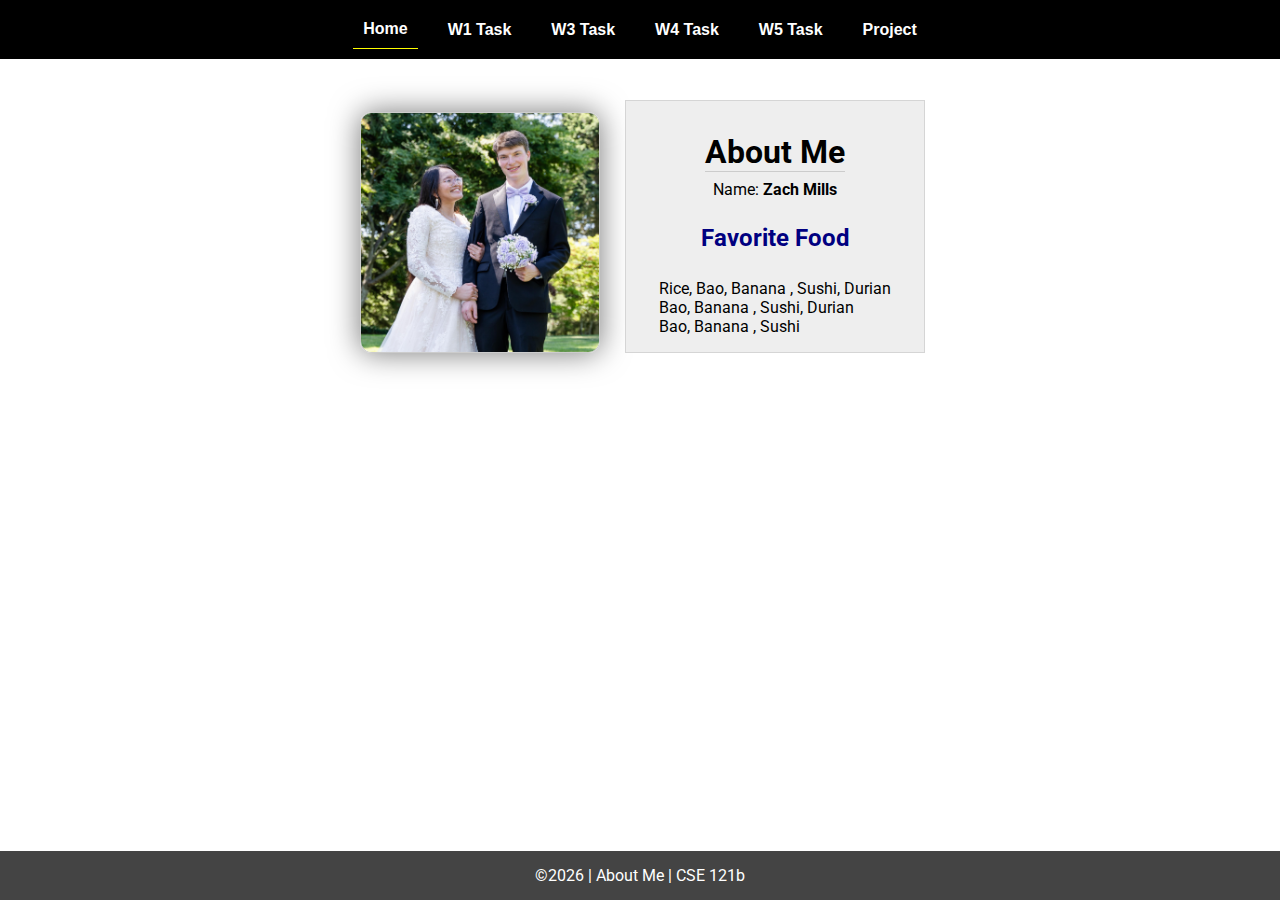
<file: index.html>
<!DOCTYPE html>
<html lang="en">

<head>
  <meta charset="UTF-8">
  <meta name="viewport" content="width=device-width, initial-scale=1.0">
  <title>About Me | CSE 121b | W02: Programming Tasks</title>
  <link rel="preconnect" href="https://fonts.googleapis.com">
  <link rel="preconnect" href="https://fonts.gstatic.com" crossorigin>
  <link href="https://fonts.googleapis.com/css2?family=Roboto:wght@400;600&display=swap"
    rel="stylesheet">
  <link rel="stylesheet" href="styles/main.css">
</head>

<body>
  <nav>
    <ul id="menu">
      <li><a id="toggleMenu">&equiv;</a></li>
      <li><a href="index.html" class="active">Home</a></li>
      <li><a href="w01-task.html">W1 Task</a></li>
      <li><a href="w03-task.html">W3 Task</a></li>
      <li><a href="w04-task.html">W4 Task</a></li>
      <li><a href="w05-task.html">W5 Task</a></li>
      <li><a href="project.html">Project</a></li>
    </ul>
  </nav>
  <main id="home">
    <picture>
      <img src="images/placeholder.png" alt="Placeholder Image">
    </picture>
    <section>
      <h1>About Me</h1>
      <div class="info">Name: <span id="name"></span></div>
      <h2>Favorite Food</h2>
      <div class="block" id="food"></div>
    </section>
  </main>
  <footer>
    &copy;<span id="year"></span> | About Me | CSE 121b
  </footer>
  <script src="scripts/main.js"></script>
  <script src="scripts/w02-task.js"></script>
</body>

</html>
</file>
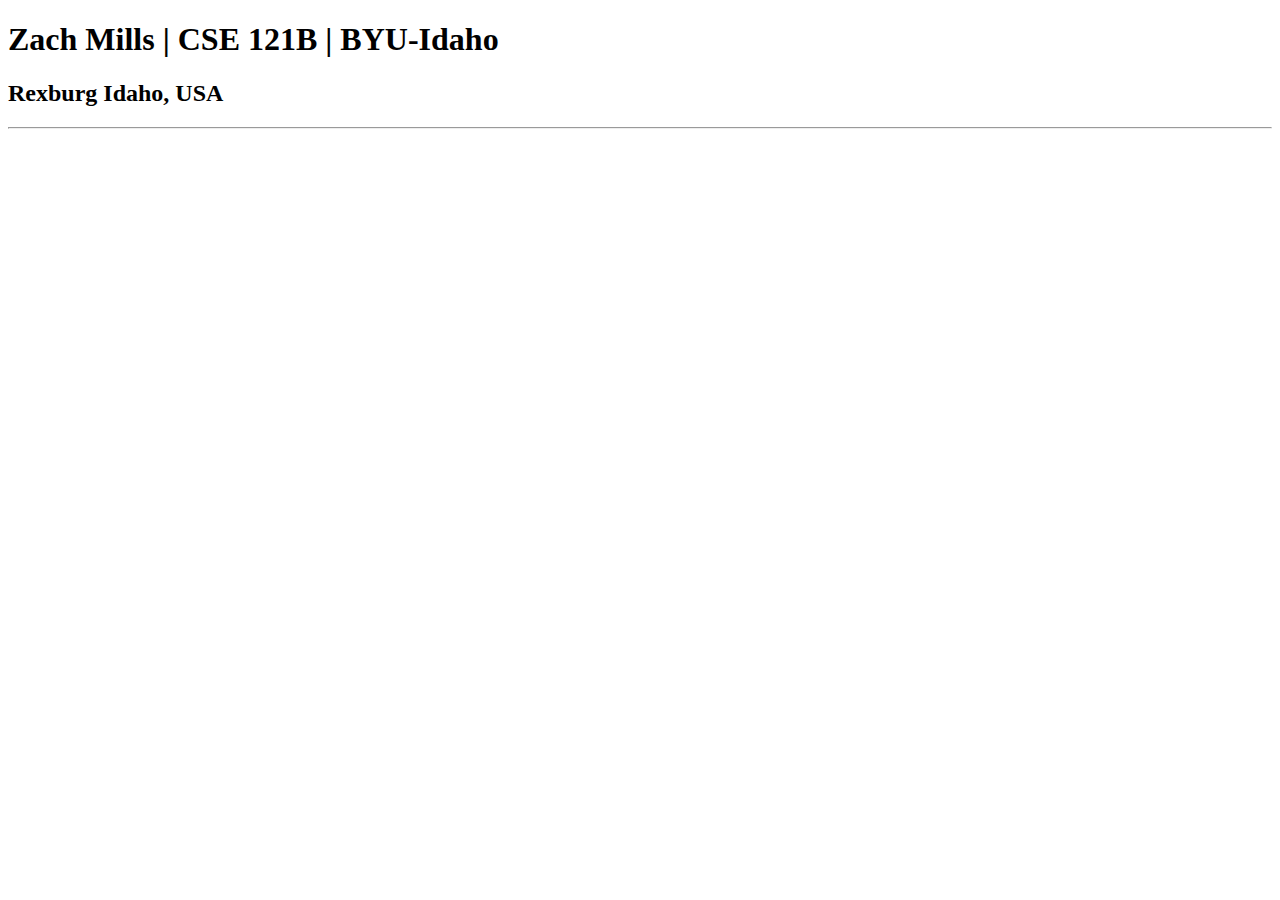
<file: index-old.html>
<!DOCTYPE html>
<html lang="en">
<head>
    <!-- https://zachmills2023.github.io/cse121b/ -->
    <meta charset="UTF-8">
    <meta name="viewport" content="width=device-width, initial-scale=1.0">
    <title>Zach Mills | CSE 121B | BYU-Idaho</title>
</head>
<body>
    <h1>Zach Mills | CSE 121B | BYU-Idaho</h1>
    <h2>Rexburg Idaho, USA</h2>
    <hr>
</body>
</html>
</file>
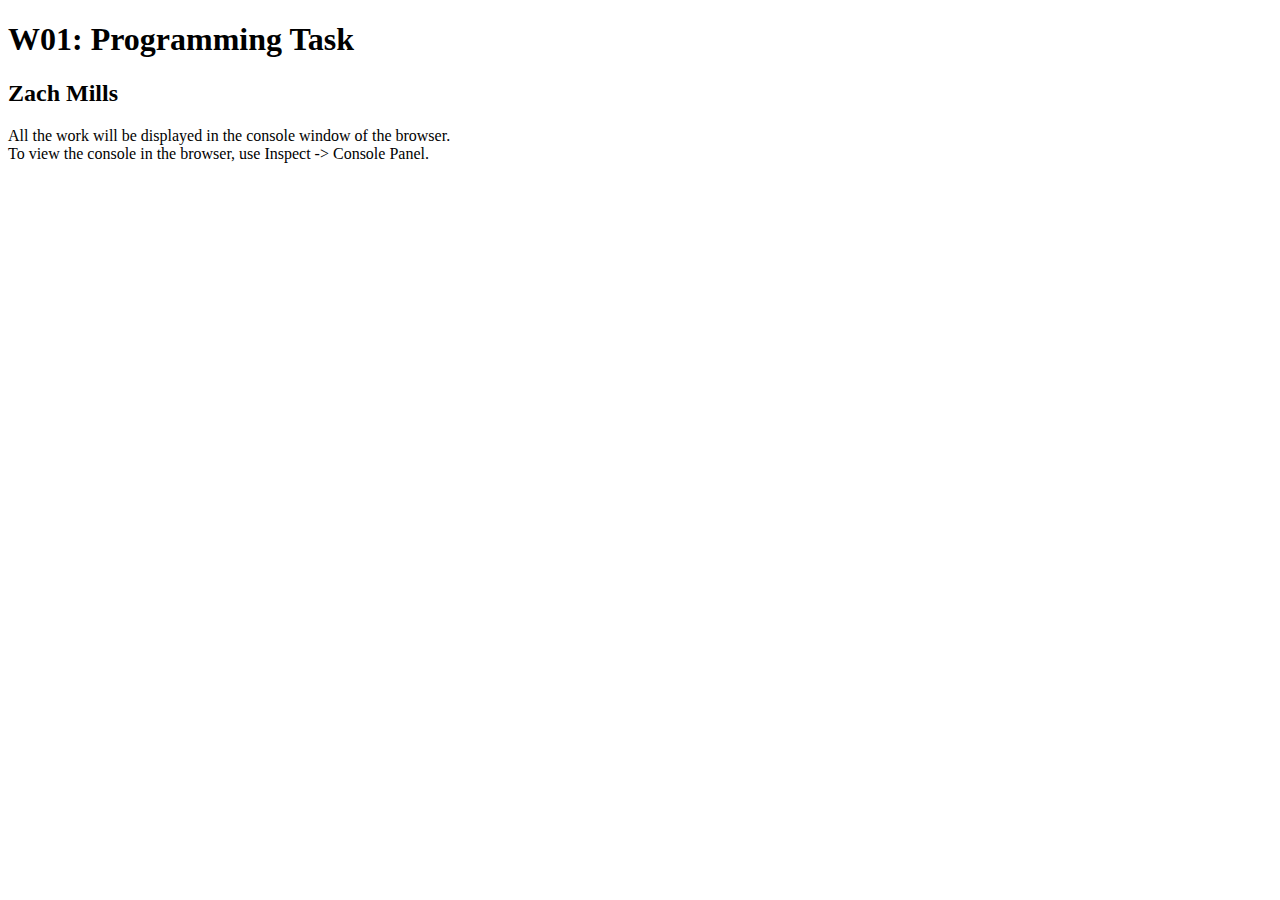
<file: w01-task.html>
<!DOCTYPE html>
<html lang="en">

<head>
  <meta charset="UTF-8">
  <meta name="viewport" content="width=device-width, initial-scale=1.0">
  <title>W01: Programming Task</title>
  <!-- https://zachmills2023.github.io/cse121b/w01-task.html -->
</head>

<body>
  <h1>W01: Programming Task</h1>
  <h2>Zach Mills</h2>
  <p>All the work will be displayed in the console window of the browser.
    <br>To view the console in the browser, use Inspect -> Console Panel.
  </p>

  <script src="w01-task.js"></script>

</body>
</html>
</file>
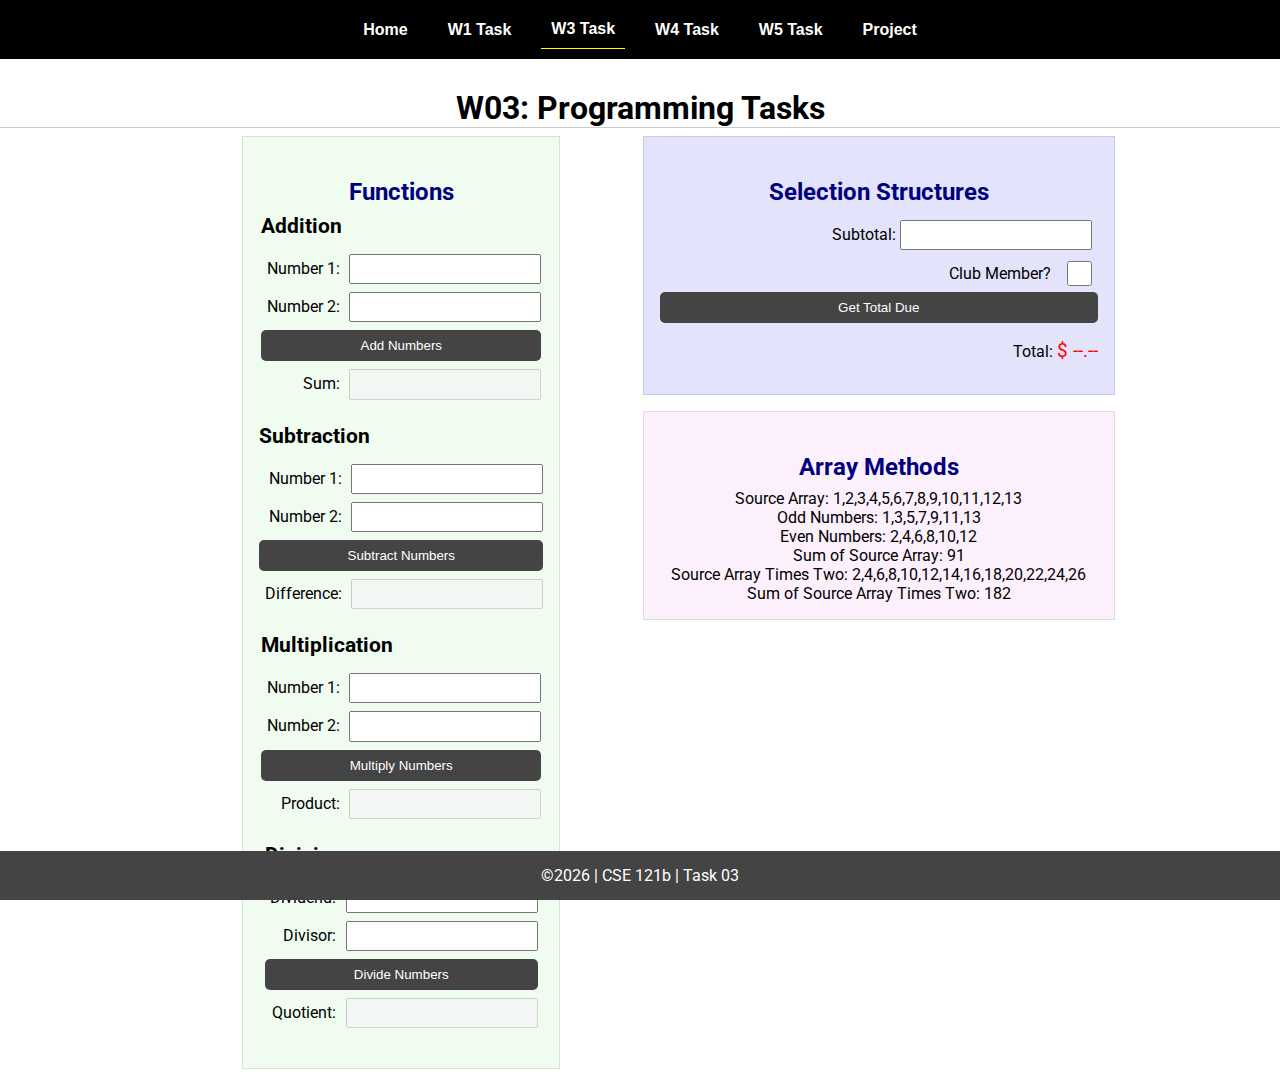
<file: w03-task.html>
<!DOCTYPE html>
<html lang="en">

<head>
    <meta charset="UTF-8">
    <meta name="viewport" content="width=device-width, initial-scale=1.0">
    <title>CSE 121b | W03: Programming Tasks</title>
    <link rel="preconnect" href="https://fonts.googleapis.com">
    <link rel="preconnect" href="https://fonts.gstatic.com" crossorigin>
    <link href="https://fonts.googleapis.com/css2?family=Roboto:wght@400;600&display=swap"
        rel="stylesheet">
    <link rel="stylesheet" href="styles/main.css">
</head>

<body>
    <nav>
        <ul id="menu">
            <li><a id="toggleMenu">&equiv;</a></li>
            <li><a href="index.html">Home</a></li>
            <li><a href="w01-task.html">W1 Task</a></li>
            <li><a href="w03-task.html" class="active">W3 Task</a></li>
            <li><a href="w04-task.html">W4 Task</a></li>
            <li><a href="w05-task.html">W5 Task</a></li>
            <li><a href="project.html">Project</a></li>
        </ul>
    </nav>>
    <header>
        <h1>W03: Programming Tasks</h1>
    </header>
    <main id="task3">
        <section id="section1">
            <h2>Functions</h2>
            <article>
                <h3>Addition</h3>
                <div>
                    <label for="add1">Number 1:</label>
                    <input type="text" id="add1" name="add1">
                </div>
                <div>
                    <label for="add2">Number 2:</label>
                    <input type="text" id="add2" name="add2">
                </div>
                <div>
                    <input type="button" id="addNumbers" value="Add Numbers">
                </div>
                <div>
                    <label for="sum">Sum:</label>
                    <input type="text" id="sum" name="sum" disabled>
                </div>
            </article>
            <article>
                <h3>Subtraction</h3>
                <div>
                    <label for="subtract1">Number 1:</label>
                    <input type="text" id="subtract1" name="subtract1">
                </div>
                <div>
                    <label for="subtract2">Number 2:</label>
                    <input type="text" id="subtract2" name="subtract2">
                </div>
                <div>
                    <input type="button" id="subtractNumbers" value="Subtract Numbers">
                </div>
                <div>
                    <label for="difference">Difference:</label>
                    <input type="text" id="difference" name="difference" disabled>
                </div>
            </article>
            <article>
                <h3>Multiplication</h3>
                <div>
                    <label for="factor1">Number 1:</label>
                    <input type="text" id="factor1" name="factor1">
                </div>
                <div>
                    <label for="factor2">Number 2:</label>
                    <input type="text" id="factor2" name="factor2">
                </div>
                <div>
                    <input type="button" id="multiplyNumbers" value="Multiply Numbers">
                </div>
                <div>
                    <label for="product">Product:</label>
                    <input type="text" id="product" name="product" disabled>
                </div>
            </article>
            <article>
                <h3>Division</h3>
                <div>
                    <label for="dividend">Dividend:</label>
                    <input type="text" id="dividend" name="dividend">
                </div>
                <div>
                    <label for="divisor">Divisor:</label>
                    <input type="text" id="divisor" name="divisor">
                </div>
                <div>
                    <input type="button" id="divideNumbers" value="Divide Numbers">
                </div>
                <div>
                    <label for="quotient">Quotient:</label>
                    <input type="text" id="quotient" name="quotient" disabled>
                </div>
            </article>
        </section>
        <div>
            <section id="section2">
                <h2>Selection Structures</h2>
                <label class="right">Subtotal:
                    <input type="number" id="subtotal" size="5">
                </label>
                <label class="middle right">
                    Club Member?
                    <input type="checkbox" id="member">
                </label>
                <div class="right">
                    <input type="button" id="getTotal" value="Get Total Due">
                </div>
                <div class="right">Total:
                    <span class="larger" id="total">$ --.--</span>
                </div>
            </section>
            <section id="section3">
                <h2>Array Methods</h2>
                <p>
                    Source Array: <span id="array"></span>
                </p>
                <p>
                    Odd Numbers: <span id="odds"></span>
                </p>
                <p>
                    Even Numbers: <span id="evens"></span>
                </p>
                <p>
                    Sum of Source Array: <span id="sumOfArray"></span>
                </p>
                <p>
                    Source Array Times Two: <span id="multiplied"></span>
                </p>
                <p>
                    Sum of Source Array Times Two: <span id="sumOfMultiplied"></span>
                </p>
            </section>
        </div>
    </main>
    <footer>
        &copy;<span id="year"></span> | CSE 121b | Task 03
    </footer>
    <script src="scripts/main.js"></script>
    <script>
        document.getElementById("year").innerHTML = new Date().getFullYear();
    </script>
    <script src="scripts/w03-task.js"></script>
</body>

</html>
</file>
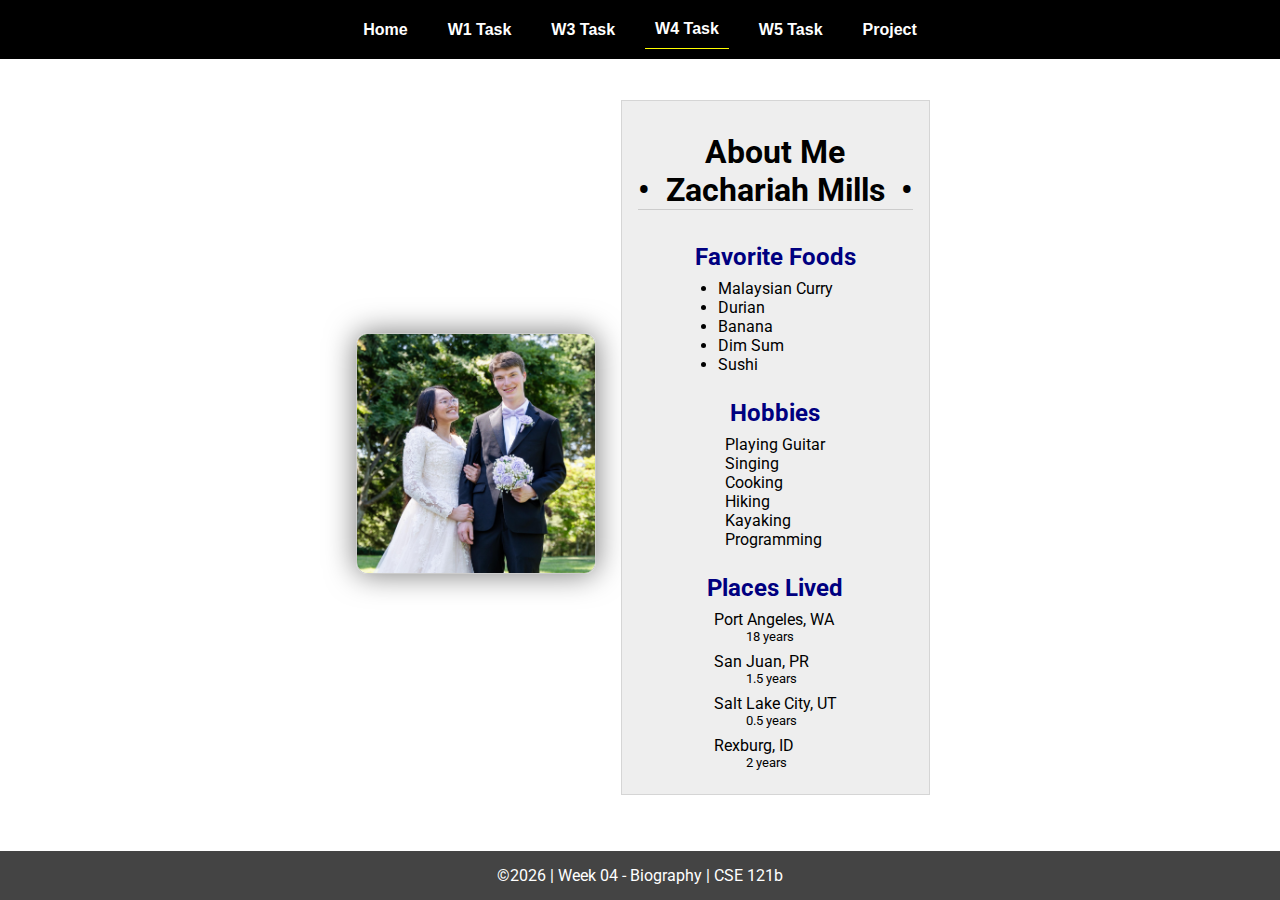
<file: w04-task.html>
<!DOCTYPE html>
<html lang="en">

<head>
  <meta charset="UTF-8">
  <meta name="viewport" content="width=device-width, initial-scale=1.0">
  <title>CSE 121b | W04: Programming Tasks</title>
  <link rel="preconnect" href="https://fonts.googleapis.com">
  <link rel="preconnect" href="https://fonts.gstatic.com" crossorigin>
  <link href="https://fonts.googleapis.com/css2?family=Roboto:wght@400;600&display=swap"
    rel="stylesheet">
  <link rel="stylesheet" href="styles/main.css">
</head>

<body>
  <nav>
    <ul id="menu">
      <li><a id="toggleMenu">&equiv;</a></li>
      <li><a href="index.html">Home</a></li>
      <li><a href="w01-task.html">W1 Task</a></li>
      <li><a href="w03-task.html">W3 Task</a></li>
      <li><a href="w04-task.html" class="active">W4 Task</a></li>
      <li><a href="w05-task.html">W5 Task</a></li>
      <li><a href="project.html">Project</a></li>
    </ul>
  </nav>
  <main id="home">
    <picture>
      <img id="photo" src="images/placeholder.png" alt="Placeholder Image">
    </picture>
    <section>
      <h1>About Me<br>• &nbsp;<span id="name"></span>&nbsp; •</h1>
      <h2>Favorite Foods</h2>
      <ul id="favorite-foods"></ul>
      <h2>Hobbies</h2>
      <ul id="hobbies"></ul>
      <h2>Places Lived</h2>
      <dl id="places-lived"></dl>
    </section>
  </main>

  <footer>
    &copy;<span id="year"></span> | Week 04 - Biography | CSE 121b
  </footer>
  <script src="scripts/main.js"></script>
  <script>
    document.getElementById("year").innerHTML = new Date().getFullYear();
  </script>
  <script src="scripts/w04-task.js"></script>
</body>

</html>
</file>
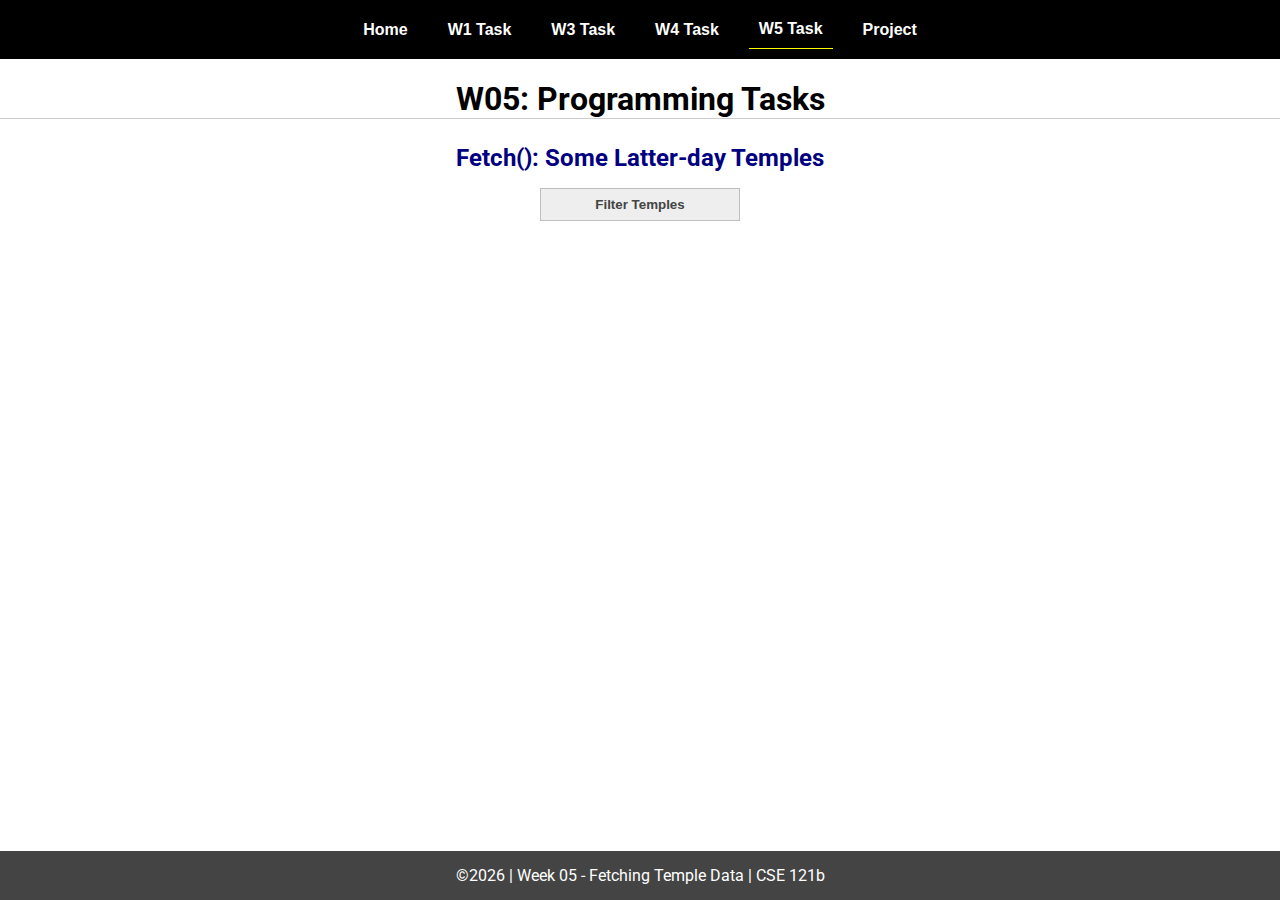
<file: w05-task.html>
<!DOCTYPE html>
<html lang="en">

<head>
  <meta charset="UTF-8">
  <meta name="viewport" content="width=device-width, initial-scale=1.0">
  <title>CSE 121b | W05: Programming Tasks</title>
  <link rel="preconnect" href="https://fonts.googleapis.com">
  <link rel="preconnect" href="https://fonts.gstatic.com" crossorigin>
  <link href="https://fonts.googleapis.com/css2?family=Roboto:wght@400;600&display=swap"
    rel="stylesheet">
  <link rel="stylesheet" href="styles/main.css">
</head>

<body>
  <nav>
    <ul id="menu">
      <li><a id="toggleMenu">&equiv;</a></li>
      <li><a href="index.html">Home</a></li>
      <li><a href="w01-task.html">W1 Task</a></li>
      <li><a href="w03-task.html">W3 Task</a></li>
      <li><a href="w04-task.html">W4 Task</a></li>
      <li><a href="w05-task.html" class="active">W5 Task</a></li>
      <li><a href="project.html">Project</a></li>
    </ul>
  </nav>
  <main id="gridly">
    <h1>W05: Programming Tasks</h1>
    <h2>Fetch(): Some Latter-day Temples</h2>

    <select id="sortBy" title="Choose a data filter.">
      <option value="" disabled selected>Filter Temples</option>
      <option value="utah">Utah</option>
      <option value="notutah">Outside of Utah</option>
      <option value="older">Built Before 1950</option>
      <option value="all">No Filter</option>
    </select>

    <div id="temples">
    </div>
  </main>


  <footer>
    &copy;<span id="year"></span> | Week 05 - Fetching Temple Data | CSE 121b
  </footer>
  <script src="scripts/main.js"></script>
  <script>
    document.getElementById("year").innerHTML = new Date().getFullYear();
  </script>
  <script src="scripts/w05-task.js"></script>
</body>

</html>
</file>
<file: styles/main.css>
/* Universal Selector */
* {
    margin: 0;
    padding: 0;
    box-sizing: border-box;
}

/* HTML Selectors */
body {
    font-family: 'Roboto', Helvetica, sans-serif;
}

nav {
    background-color: black;
    width: 100%;
    position: fixed;
    top: 0;
}

nav ul {
    display: flex;
    flex-direction: column;
    align-items: center;
    max-width: -moz-fit-content;
    max-width: fit-content;
    margin: 0 auto;
}

nav ul li {
    flex: 1 1 auto;
}

nav ul li:first-child {
    display: block;
    font-size: 2rem;
}

nav ul li:first-child a {
    padding: 1px 10px;
}

nav ul li {
    display: none;
    list-style: none;
    margin: 10px;
}

nav ul li a {
    display: block;
    padding: 10px;
    text-decoration: none;
    font-weight: 600;
    color: white;
    text-align: center;
    font-family: 'Arial Narrow', Arial, sans-serif;
}

nav ul li a:hover {
    background-color: #efefef;
    color: black;
}

h1,
h2 {
    text-align: center;
    margin: 1rem 0 .5rem;
}

h1 {
    border-bottom: 1px solid #ccc;
}

#gridly h1 {
    margin-top: 80px;
}

h2 {
    font-size: 1.5rem;
    color: navy;
    text-align: center;
    margin-top: 25px;
}

h3 {
    font-size: 1.3rem;
    margin-bottom: 1rem;
}

header {
    margin-top: 70px;
}

picture {
    margin: 0 auto;
}

picture img {
    width: 240px;
    height: auto;
    border-radius: 5%;
    border: 1px solid #ccc;
    box-shadow: 0 0 30px #777;
}

section {
    display: flex;
    flex-direction: column;
    align-items: center;
    margin: 0 auto 1rem;
    border: 1px solid rgba(0, 0, 0, .1);
    padding: 1rem;
    background-color: #eee;
}

article {
    margin-bottom: 1rem;
}

article div {
    margin-bottom: .5rem;
    text-align: right;
}

label {
    padding: .35rem;
}

input {
    padding: .35rem;
}

input[type="button"] {
    padding: .5rem;
    background-color: #444;
    color: white;
    border: none;
    border-radius: 5px;
    cursor: pointer;
    width: 100%
}

input[type="checkbox"] {
    width: 25px;
    height: 25px;
}

dt {
    font-weight: 700;
}

dt::before {
    content: "ðŸ˜ï¸ ";
}

dd {
    margin: 0 0 .5rem 2rem;
    font-size: smaller;
}

footer {
    background-color: #444;
    color: white;
    padding: 15px;
    text-align: center;
    width: 100%;
    position: fixed;
    bottom: 0;
}

/* Class Selectors */
.active {
    border-bottom: 1px solid yellow;
}

.open li {
    display: block;
}

.block {
    display: block;
}

.larger {
    font-size: larger;
    color: red;
}

.right {
    width: 100%;
    text-align: right;
}

.middle {
    display: flex;
    align-items: center;
    justify-content: right;
    gap: 1rem;
}

/* ID Selectors */

#home {
    margin-top: 125px;
    display: grid;
    grid-template-columns: 1fr;
    grid-gap: 20px;
    align-items: center;
    justify-content: center;
}


#section1 {
    background-color: rgb(225, 250, 225, .5);
}

#section2 {
    background-color: rgba(200, 200, 250, 0.5);

}

#section2 div {
    margin-bottom: 1rem;
}

#section3 {
    background-color: rgb(250, 225, 250, .5);
}

#sortBy {
    appearance: none;
    display: flex;
    padding: .5rem;
    background-color: #eee;
    color: #444;
    font-weight: 700;
    margin: 1rem auto;
    width: 200px;
    border: 1px solid rgba(0, 0, 0, .2);
    text-align: center;
}

#sortBy option:disabled {
    font-style: italic;
    padding: 1rem;
    background-color: #111;
    color: #eee;
}

#temples {
    display: grid;
    grid-template-columns: repeat(auto-fit, minmax(320px, 1fr));
    grid-gap: .5rem;
    align-items: center;
    margin-bottom: 3rem;
}

#temples article {
    height: 250px;
    margin: .5rem;
    border: 1px solid rgba(0, 0, 0, .1);
    padding: 1rem;
    background-color: #eee;
    display: flex;
    flex-direction: column;
    align-items: center;
    justify-content: center;
}

#temples h4 {
    color: navy;
    font-size: smaller;
}


#temples img {
    width: 250px;
    height: auto;
    box-shadow: 0 0 30px #777;
    margin: .5rem;
}

/* Media Queries */
@media only screen and (min-width: 32.5em) {
    nav ul {
        flex-direction: row;
    }

    nav ul li:first-child {
        display: none;
    }

    nav ul li {
        display: block;
    }

    section {
        min-width: 300px;
    }

    #home {
        margin: 100px auto 20px;
        grid-template-columns: 250px 1fr;
        max-width: -moz-fit-content;
        max-width: fit-content;
    }

    #task3 {
        display: grid;
        grid-template-columns: 1fr 1fr;
        grid-gap: 5px;
        margin: 0 auto;
        max-width: 950px;
    }
}

/* Below is the CSS specific to the final-project. */
#iconContainer {
    z-index: 1;
    position: absolute;
    top: 0;
    left: 0;
    padding-top: 220px;
    margin: 0 auto;
    width: 100%;
    display: flex;
    pointer-events: none;
    justify-content: space-around; /* Adjusts the spacing between the icons */
}

#weatherChart {
    z-index: -1;
    width: 75%;
    pointer-events: auto;
}

#heatIcon,
#chillIcon,
#windIcon,
#wetIcon {
    z-index: 1;
    opacity: 0.3;
    width: 10%;
    padding-bottom: 10px;
}
#latInput{
    text-align: center;
    pointer-events: auto;
}
#lonInput{
    text-align: center;
    pointer-events: auto;
}
</file>
